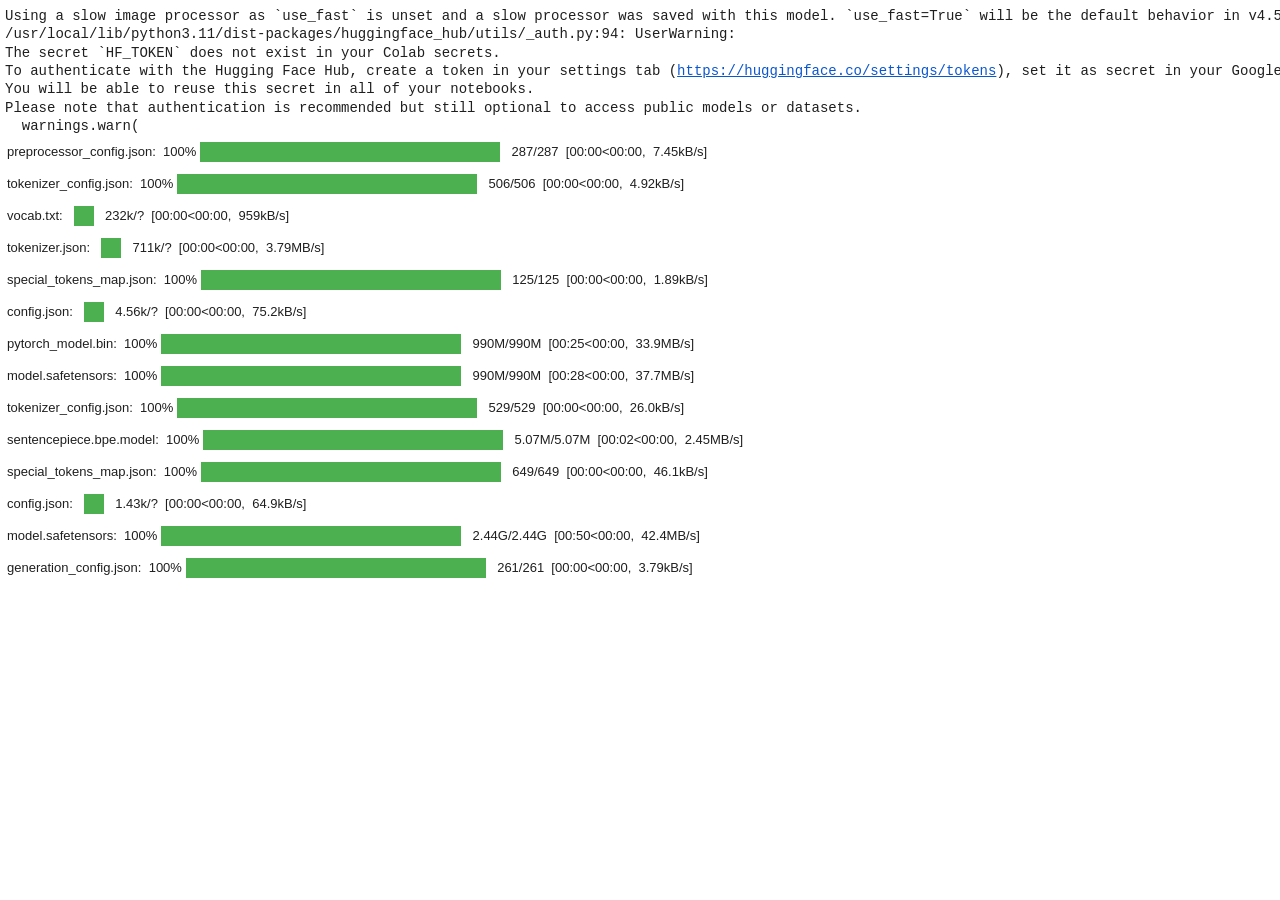
<file: Multimodel/image-text-translate_files/outputframe.html>
<!DOCTYPE html>
<!-- saved from url=(0124)https://cta5vjxa7o9-496ff2e9c6d22116-0-colab.googleusercontent.com/outputframe.html?vrz=colab_20250710-060046_RC00_781471888 -->
<html theme="light" editor="Default Light" style="overflow-y: hidden;"><head><meta http-equiv="Content-Type" content="text/html; charset=UTF-8">
<script>
  // Avoid arrow function syntax to stay ES5 compatible for the sake of googlebot.
  window.addEventListener("message", function (message) {
    if (message.source != window.parent) {
      return;
    }
    if (message.data.sandboxed_iframe_evaluation) {
      // Message is available in scope so evaluated script can get params from
      // it.
      window.currentMessage = message;
      eval.call(null, message.data.sandboxed_iframe_evaluation);
      delete window.currentMessage;
    }
  });
</script>
<style>html{--google-orange-600:#e8710a;--google-yellow-600:#f9ab00;--google-blue-600:#1a73e8;--google-blue-700:#1967d2;--paper-amber-50:#fff8e1;--paper-amber-400:#ffca28;--paper-blue-700:#1976d2;--paper-orange-300:#ffb74d;--paper-orange-400:#ffa726;--paper-orange-500:#ff9800;--paper-orange-700:#f57c00;--paper-grey-200:#eee;--paper-grey-300:#e0e0e0;--paper-grey-400:#bdbdbd;--paper-grey-600:#757575;--paper-grey-700:#616161;--paper-grey-800:#424242;--paper-red-100:#ffcdd2;--paper-red-900:#b71c1c;--paper-red-a700:#d50000;--md-icon-font:"Google Symbols";--mdc-icon-font:"Google Symbols"}html{--colab-primary-color:#0b57d0;--colab-primary-text-color:#1f1f1f;--colab-secondary-text-color:#444746;--colab-primary-surface-color:#fff;--colab-secondary-surface-color:#f7f7f7;--colab-highlighted-surface-color:var(--paper-grey-200);--colab-border-color:#dadada;--colab-bold-border-color:#747775;--ansi-black:#000;--ansi-red:#8b0000;--ansi-green:#006400;--ansi-yellow:#cdcd00;--ansi-blue:#00e;--ansi-magenta:#cd00cd;--ansi-cyan:#4682b4;--ansi-gray:#e5e5e5;--ansi-bright-black:#7f7f7f;--ansi-bright-red:red;--ansi-bright-green:#00d000;--ansi-bright-yellow:#ff0;--ansi-bright-blue:#5c5cff;--ansi-bright-magenta:#f0f;--ansi-bright-cyan:#0ff;--ansi-bright-gray:#fff;--colab-anchor-color:var(--colab-primary-color);--colab-icon-color:var(--colab-secondary-text-color);--colab-code-font-family:monospace;--colab-chrome-font-family:"Roboto","Noto",sans-serif;--colab-chrome-font-size:14px}html[theme=dark]{--colab-primary-color:#a8c7fa;--colab-primary-text-color:#e3e3e3;--colab-secondary-text-color:#c4c7c5;--colab-primary-surface-color:#383838;--colab-secondary-surface-color:#454545;--colab-highlighted-surface-color:#525252;--colab-border-color:var(--paper-grey-700);--colab-bold-border-color:#c4c7c5;--ansi-black:#3f3f3f;--ansi-red:#ff7a88;--ansi-green:#57bb8a;--ansi-yellow:#ff6;--ansi-blue:#82b1ff;--ansi-magenta:#cd00cd;--ansi-cyan:#99bbd7;--ansi-gray:#e5e5e5;--ansi-bright-green:#0f0}html[theme=dark] body.embedded{--colab-primary-surface-color:#131314;--colab-secondary-surface-color:#202124;--colab-highlighted-surface-color:#202124;--colab-border-color:#3c4043}html[editor=Synthwave84]{--colab-anchor-color:#f97e72;--colab-primary-surface-color:#241b2f;--colab-secondary-surface-color:#49549539;--colab-highlighted-surface-color:#372d4b;--colab-border-color:#34294fb3;--ansi-red:#fe4450;--ansi-green:#72f1b8;--ansi-yellow:#f97e72;--ansi-blue:#03edf9;--ansi-magenta:#ff7edb;--ansi-cyan:#03edf9;--ansi-bright-red:#fe4450;--ansi-bright-green:#72f1b8;--ansi-bright-yellow:#fede5d;--ansi-bright-blue:#03edf9;--ansi-bright-magenta:#ff7edb;--ansi-bright-cyan:#03edf9}html{overflow-y:hidden}body{background:var(--colab-primary-surface-color);color:var(--colab-primary-text-color);font-family:var(--colab-chrome-font-family);font-size:var(--colab-chrome-font-size);line-height:1.24;font-weight:400;padding:7px 0 10px 5px;margin:0}h1,h2,h3,h4,h5,h6{color:var(--colab-primary-text-color);font-family:var(--colab-chrome-font-family);font-weight:700;margin-bottom:4px}p,ul{margin-bottom:6px;margin-top:6px}pre{margin-bottom:0;margin-top:0}a{color:var(--colab-anchor-color)}div.output_text,div.output_text pre,div.stream{display:inline}.execute_result>pre{display:block}.output_latex,.output_markdown{max-width:1016px}.output_markdown table,table.dataframe{border-collapse:collapse;border-spacing:0;border:none;table-layout:fixed}.output_markdown table thead,table.dataframe thead{border-bottom:1px solid var(--colab-border-color);font-family:var(--colab-code-font-family);text-align:right}.output_markdown table td,.output_markdown table th,.output_markdown table tr,table.dataframe td,table.dataframe th,table.dataframe tr{border:none;padding:.5em;white-space:normal}.output_markdown table th,table.dataframe th{font-weight:700}.output_markdown table th.col_heading,table.dataframe th.col_heading{text-align:right}.output_markdown table tbody tr:nth-child(odd),table.dataframe tbody tr:nth-child(odd){background:var(--colab-secondary-surface-color)}.output_markdown table tbody tr:hover,.output_markdown table tbody tr:nth-child(odd):hover,table.dataframe tbody tr:hover,table.dataframe tbody tr:nth-child(odd):hover{background-color:var(--colab-highlighted-surface-color)}.output_markdown table td,table.dataframe td{text-align:right}table.dataTable input.text_filter{width:95%}.output_markdown table th,table.dataTable th{text-align:left}.output_image>img{background-color:#fff;max-width:100%;vertical-align:bottom}.output_image>img.unconstrained{max-width:unset}.ansibold{font-weight:700}.ansiblack{color:#000}.ansired{color:darkred}.ansigreen{color:#006400}.ansiyellow{color:brown}.ansiblue{color:#00008b}.ansipurple{color:#9400d3}.ansicyan{color:#4682b4}.ansigray{color:gray}.ansibgblack{background-color:#000}.ansibgred{background-color:red}.ansibggreen{background-color:green}.ansibgyellow{background-color:#ff0}.ansibgblue{background-color:blue}.ansibgpurple{background-color:#f0f}.ansibgcyan{background-color:cyan}.ansibggray{background-color:gray}.output-error span{font-weight:400!important}.output-error pre{white-space:pre-wrap}.display_data .output_text pre,.execute_result .output_text pre{white-space:pre-wrap}input.raw_input{font-family:var(--colab-code-font-family);width:90%}input{background:var(--colab-primary-surface-color);border:1px solid var(--colab-bold-border-color);color:var(--colab-primary-text-color)}#output-area{display:flow-root}#output-area button.colab{background-color:var(--colab-secondary-surface-color);border:0;box-shadow:0 3px 4px 0 rgba(0,0,0,.14),0 1px 8px 0 rgba(0,0,0,.12),0 3px 3px -2px rgba(0,0,0,.4);color:var(--colab-primary-text-color);font-family:var(--colab-chrome-font-family);font-size:11px;margin:0 4px 10px;padding:6px;text-transform:uppercase;-webkit-user-select:none;-moz-user-select:none;-ms-user-select:none;user-select:none}#output-area button.colab:hover{background-color:var(--colab-highlighted-surface-color);cursor:pointer}#output-area .output-error button.error-details{background-color:#42a5f5;color:#fff}#output-area .output-error button.error-details:hover{background-color:#2196f3}#output-area .stdin-widget{-webkit-box-align:center;-webkit-align-items:center;-moz-box-align:center;-ms-flex-align:center;align-items:center;display:inline;font-family:var(--colab-code-font-family);margin-right:10px;margin-top:10px;min-width:250px;padding:1px}#output-area .stdin-widget-hidden{visibility:hidden}.error .collapsed .extraneous{display:none}.error .error-expander{-webkit-box-align:center;-webkit-align-items:center;-moz-box-align:center;-ms-flex-align:center;align-items:center;cursor:pointer;display:-webkit-box;display:-webkit-flex;display:-moz-box;display:-ms-flexbox;display:flex}.error .error-expander hr{border:0;border-top:1px solid var(--colab-bold-border-color);-webkit-box-flex:1;-webkit-flex-grow:1;-moz-box-flex:1;-ms-flex-positive:1;flex-grow:1;height:1px;margin:0 10px;padding:0}.error .error-expander hr:first-child{max-width:240px}.error .error-expander svg{fill:var(--colab-icon-color);height:24px;stroke:var(--colab-icon-color);width:24px}.lm-Widget.lm-mod-hidden{display:none!important}audio:focus{outline:none}.string-repr{display:inline}.string-repr .quote{opacity:75%;-webkit-user-select:none;-moz-user-select:none;-ms-user-select:none;user-select:none}.string-repr pre{display:inline;white-space:pre-wrap;word-break:break-all}.string-repr button{color:var(--colab-primary-text-color);cursor:pointer;border:1px solid #767676;border-radius:2px;outline:none}.string-repr button.copy{background:transparent;border:none;margin-left:4px;opacity:0;padding:0;stroke:var(--colab-primary-text-color);-webkit-transition:opacity .2s;transition:opacity .2s}.string-repr button.copy svg{width:14px}.string-repr.hover button.copy,.string-repr:hover button.copy{opacity:1}.string-repr button.more{background-color:transparent;border-color:transparent;display:none;padding:0;-webkit-transition:background-color .2s,border-color .2s;transition:background-color .2s,border-color .2s}.string-repr.large button.more{display:inline}.string-repr.large.truncated button .collapse{display:none}.string-repr.large button .expand{display:none}.string-repr.large.truncated button .expand{display:inline}.string-repr.hover button.more,.string-repr:hover button.more{border-color:#767676}
/*# sourceMappingURL=outputframe.css.map */
//@ sourceURL=https://ssl.gstatic.com/colaboratory-static/common/4b1ac435b3b3d49cfb402216dd0367d3/outputframe.css</style><!--<base href="https://localhost:8080/">--><base href="."><link href="./controls.css" rel="stylesheet"><link href="./controls.css" rel="stylesheet"><link href="./controls.css" rel="stylesheet"><link href="./controls.css" rel="stylesheet"><link href="./controls.css" rel="stylesheet"><link href="./controls.css" rel="stylesheet"><link href="./controls.css" rel="stylesheet"><link href="./controls.css" rel="stylesheet"><link href="./controls.css" rel="stylesheet"><link href="./controls.css" rel="stylesheet"><link href="./controls.css" rel="stylesheet"><link href="./controls.css" rel="stylesheet"><link href="./controls.css" rel="stylesheet"><link href="./controls.css" rel="stylesheet"><link href="./controls.css" rel="stylesheet"><link href="./controls.css" rel="stylesheet"><link href="./controls.css" rel="stylesheet"><link href="./controls.css" rel="stylesheet"><link href="./controls.css" rel="stylesheet"><link href="./controls.css" rel="stylesheet"><link href="./controls.css" rel="stylesheet"><link href="./controls.css" rel="stylesheet"><link href="./controls.css" rel="stylesheet"><link href="./controls.css" rel="stylesheet"><link href="./controls.css" rel="stylesheet"><link href="./controls.css" rel="stylesheet"><link href="./controls.css" rel="stylesheet"><link href="./controls.css" rel="stylesheet"><link href="./controls.css" rel="stylesheet"><link href="./controls.css" rel="stylesheet"><link href="./controls.css" rel="stylesheet"><link href="./controls.css" rel="stylesheet"><link href="./controls.css" rel="stylesheet"><link href="./controls.css" rel="stylesheet"><link href="./controls.css" rel="stylesheet"><link href="./controls.css" rel="stylesheet"><link href="./controls.css" rel="stylesheet"><link href="./controls.css" rel="stylesheet"><link href="./controls.css" rel="stylesheet"><link href="./controls.css" rel="stylesheet"><link href="./controls.css" rel="stylesheet"><link href="./controls.css" rel="stylesheet"><link href="./controls.css" rel="stylesheet"><link href="./controls.css" rel="stylesheet"><link href="./controls.css" rel="stylesheet"><link href="./controls.css" rel="stylesheet"><link href="./controls.css" rel="stylesheet"><link href="./controls.css" rel="stylesheet"><link href="./controls.css" rel="stylesheet"><link href="./controls.css" rel="stylesheet"><link href="./controls.css" rel="stylesheet"><link href="./controls.css" rel="stylesheet"><link href="./controls.css" rel="stylesheet"><link href="./controls.css" rel="stylesheet"><link href="./controls.css" rel="stylesheet"><link href="./controls.css" rel="stylesheet"><link href="./controls.css" rel="stylesheet"><link href="./controls.css" rel="stylesheet"><link href="./controls.css" rel="stylesheet"><link href="./controls.css" rel="stylesheet"><link href="./controls.css" rel="stylesheet"><link href="./controls.css" rel="stylesheet"><link href="./controls.css" rel="stylesheet"><link href="./controls.css" rel="stylesheet"><link href="./controls.css" rel="stylesheet"><link href="./controls.css" rel="stylesheet"><link href="./controls.css" rel="stylesheet"><link href="./controls.css" rel="stylesheet"><link href="./controls.css" rel="stylesheet"><link href="./controls.css" rel="stylesheet"><link href="./controls.css" rel="stylesheet"><link href="./controls.css" rel="stylesheet"><link href="./controls.css" rel="stylesheet"><link href="./controls.css" rel="stylesheet"><link href="./controls.css" rel="stylesheet"><link href="./controls.css" rel="stylesheet"><link href="./controls.css" rel="stylesheet"><link href="./controls.css" rel="stylesheet"><link href="./controls.css" rel="stylesheet"><link href="./controls.css" rel="stylesheet"><link href="./controls.css" rel="stylesheet"><link href="./controls.css" rel="stylesheet"><link href="./controls.css" rel="stylesheet"><link href="./controls.css" rel="stylesheet"><link href="./controls.css" rel="stylesheet"><link href="./controls.css" rel="stylesheet"><link href="./controls.css" rel="stylesheet"><link href="./controls.css" rel="stylesheet"><link href="./controls.css" rel="stylesheet"><link href="./controls.css" rel="stylesheet"><link href="./controls.css" rel="stylesheet"><link href="./controls.css" rel="stylesheet"><link href="./controls.css" rel="stylesheet"><link href="./controls.css" rel="stylesheet"><link href="./controls.css" rel="stylesheet"><link href="./controls.css" rel="stylesheet"><link href="./controls.css" rel="stylesheet"><link href="./controls.css" rel="stylesheet"><link href="./controls.css" rel="stylesheet"><link href="./controls.css" rel="stylesheet"><link href="./controls.css" rel="stylesheet"><link href="./controls.css" rel="stylesheet"><link href="./controls.css" rel="stylesheet"><link href="./controls.css" rel="stylesheet"><link href="./controls.css" rel="stylesheet"><link href="./controls.css" rel="stylesheet"><link href="./controls.css" rel="stylesheet"><link href="./controls.css" rel="stylesheet"><link href="./controls.css" rel="stylesheet"><link href="./controls.css" rel="stylesheet"><link href="./controls.css" rel="stylesheet"><link href="./controls.css" rel="stylesheet"><link href="./controls.css" rel="stylesheet"><link href="./controls.css" rel="stylesheet"><link href="./controls.css" rel="stylesheet"><link href="./controls.css" rel="stylesheet"><link href="./controls.css" rel="stylesheet"><link href="./controls.css" rel="stylesheet"><link href="./controls.css" rel="stylesheet"><link href="./controls.css" rel="stylesheet"><link href="./controls.css" rel="stylesheet"><link href="./controls.css" rel="stylesheet"><link href="./controls.css" rel="stylesheet"><link href="./controls.css" rel="stylesheet"><link href="./controls.css" rel="stylesheet"><link href="./controls.css" rel="stylesheet"><link href="./controls.css" rel="stylesheet"><link href="./controls.css" rel="stylesheet"><link href="./controls.css" rel="stylesheet"><link href="./controls.css" rel="stylesheet"><link href="./controls.css" rel="stylesheet"><link href="./controls.css" rel="stylesheet"><link href="./controls.css" rel="stylesheet"><link href="./controls.css" rel="stylesheet"><link href="./controls.css" rel="stylesheet"><link href="./controls.css" rel="stylesheet"><link href="./controls.css" rel="stylesheet"><link href="./controls.css" rel="stylesheet"><link href="./controls.css" rel="stylesheet"><link href="./controls.css" rel="stylesheet"><link href="./controls.css" rel="stylesheet"><link href="./controls.css" rel="stylesheet"><link href="./controls.css" rel="stylesheet"><link href="./controls.css" rel="stylesheet"><link href="./controls.css" rel="stylesheet"><link href="./controls.css" rel="stylesheet"><link href="./controls.css" rel="stylesheet"><link href="./controls.css" rel="stylesheet"><link href="./controls.css" rel="stylesheet"><link href="./controls.css" rel="stylesheet"><link href="./controls.css" rel="stylesheet"><link href="./controls.css" rel="stylesheet"><link href="./controls.css" rel="stylesheet"><link href="./controls.css" rel="stylesheet"></head><body><div id="output-area"><span id="output-header"> </span><div id="output-body"><div class="stream output-id-2"><div class="output_subarea output_text"><pre>Using a slow image processor as `use_fast` is unset and a slow processor was saved with this model. `use_fast=True` will be the default behavior in v4.52, even if the model was saved with a slow processor. This will result in minor differences in outputs. You'll still be able to use a slow processor with `use_fast=False`.
/usr/local/lib/python3.11/dist-packages/huggingface_hub/utils/_auth.py:94: UserWarning: 
The secret `HF_TOKEN` does not exist in your Colab secrets.
To authenticate with the Hugging Face Hub, create a token in your settings tab (<a rel="nofollow" target="_blank" href="https://huggingface.co/settings/tokens">https://huggingface.co/settings/tokens</a>), set it as secret in your Google Colab and restart your session.
You will be able to reuse this secret in all of your notebooks.
Please note that authentication is recommended but still optional to access public models or datasets.
  warnings.warn(
</pre></div></div><div class="display_data output-id-3"><div class="lm-Widget p-Widget lm-Panel p-Panel jupyter-widgets widget-container widget-box widget-hbox"><div class="lm-Widget p-Widget jupyter-widgets widget-inline-hbox widget-html"><label class="widget-label" title="" style="display: none;"></label><div class="widget-html-content">preprocessor_config.json: 100%</div></div><div class="lm-Widget p-Widget jupyter-widgets widget-hprogress widget-inline-hbox"><label class="widget-label" title="" style="display: none;"></label><div class="progress" style="position: relative;"><div class="progress-bar progress-bar-success" style="position: absolute; bottom: 0px; left: 0px; width: 100%; height: 100%;"></div></div></div><div class="lm-Widget p-Widget jupyter-widgets widget-inline-hbox widget-html"><label class="widget-label" title="" style="display: none;"></label><div class="widget-html-content"> 287/287 [00:00&lt;00:00, 7.45kB/s]</div></div></div></div><div class="display_data output-id-4"><div class="lm-Widget p-Widget lm-Panel p-Panel jupyter-widgets widget-container widget-box widget-hbox"><div class="lm-Widget p-Widget jupyter-widgets widget-inline-hbox widget-html"><label class="widget-label" title="" style="display: none;"></label><div class="widget-html-content">tokenizer_config.json: 100%</div></div><div class="lm-Widget p-Widget jupyter-widgets widget-hprogress widget-inline-hbox"><label class="widget-label" title="" style="display: none;"></label><div class="progress" style="position: relative;"><div class="progress-bar progress-bar-success" style="position: absolute; bottom: 0px; left: 0px; width: 100%; height: 100%;"></div></div></div><div class="lm-Widget p-Widget jupyter-widgets widget-inline-hbox widget-html"><label class="widget-label" title="" style="display: none;"></label><div class="widget-html-content"> 506/506 [00:00&lt;00:00, 4.92kB/s]</div></div></div></div><div class="display_data output-id-5"><div class="lm-Widget p-Widget lm-Panel p-Panel jupyter-widgets widget-container widget-box widget-hbox"><div class="lm-Widget p-Widget jupyter-widgets widget-inline-hbox widget-html"><label class="widget-label" title="" style="display: none;"></label><div class="widget-html-content">vocab.txt: </div></div><div class="lm-Widget p-Widget jupyter-widgets widget-hprogress widget-inline-hbox" style="width: 20px;"><label class="widget-label" title="" style="display: none;"></label><div class="progress" style="position: relative;"><div class="progress-bar progress-bar-success" style="position: absolute; bottom: 0px; left: 0px; width: 100%; height: 100%;"></div></div></div><div class="lm-Widget p-Widget jupyter-widgets widget-inline-hbox widget-html"><label class="widget-label" title="" style="display: none;"></label><div class="widget-html-content"> 232k/? [00:00&lt;00:00, 959kB/s]</div></div></div></div><div class="display_data output-id-6"><div class="lm-Widget p-Widget lm-Panel p-Panel jupyter-widgets widget-container widget-box widget-hbox"><div class="lm-Widget p-Widget jupyter-widgets widget-inline-hbox widget-html"><label class="widget-label" title="" style="display: none;"></label><div class="widget-html-content">tokenizer.json: </div></div><div class="lm-Widget p-Widget jupyter-widgets widget-hprogress widget-inline-hbox" style="width: 20px;"><label class="widget-label" title="" style="display: none;"></label><div class="progress" style="position: relative;"><div class="progress-bar progress-bar-success" style="position: absolute; bottom: 0px; left: 0px; width: 100%; height: 100%;"></div></div></div><div class="lm-Widget p-Widget jupyter-widgets widget-inline-hbox widget-html"><label class="widget-label" title="" style="display: none;"></label><div class="widget-html-content"> 711k/? [00:00&lt;00:00, 3.79MB/s]</div></div></div></div><div class="display_data output-id-7"><div class="lm-Widget p-Widget lm-Panel p-Panel jupyter-widgets widget-container widget-box widget-hbox"><div class="lm-Widget p-Widget jupyter-widgets widget-inline-hbox widget-html"><label class="widget-label" title="" style="display: none;"></label><div class="widget-html-content">special_tokens_map.json: 100%</div></div><div class="lm-Widget p-Widget jupyter-widgets widget-hprogress widget-inline-hbox"><label class="widget-label" title="" style="display: none;"></label><div class="progress" style="position: relative;"><div class="progress-bar progress-bar-success" style="position: absolute; bottom: 0px; left: 0px; width: 100%; height: 100%;"></div></div></div><div class="lm-Widget p-Widget jupyter-widgets widget-inline-hbox widget-html"><label class="widget-label" title="" style="display: none;"></label><div class="widget-html-content"> 125/125 [00:00&lt;00:00, 1.89kB/s]</div></div></div></div><div class="display_data output-id-8"><div class="lm-Widget p-Widget lm-Panel p-Panel jupyter-widgets widget-container widget-box widget-hbox"><div class="lm-Widget p-Widget jupyter-widgets widget-inline-hbox widget-html"><label class="widget-label" title="" style="display: none;"></label><div class="widget-html-content">config.json: </div></div><div class="lm-Widget p-Widget jupyter-widgets widget-hprogress widget-inline-hbox" style="width: 20px;"><label class="widget-label" title="" style="display: none;"></label><div class="progress" style="position: relative;"><div class="progress-bar progress-bar-success" style="position: absolute; bottom: 0px; left: 0px; width: 100%; height: 100%;"></div></div></div><div class="lm-Widget p-Widget jupyter-widgets widget-inline-hbox widget-html"><label class="widget-label" title="" style="display: none;"></label><div class="widget-html-content"> 4.56k/? [00:00&lt;00:00, 75.2kB/s]</div></div></div></div><div class="display_data output-id-9"><div class="lm-Widget p-Widget lm-Panel p-Panel jupyter-widgets widget-container widget-box widget-hbox"><div class="lm-Widget p-Widget jupyter-widgets widget-inline-hbox widget-html"><label class="widget-label" title="" style="display: none;"></label><div class="widget-html-content">pytorch_model.bin: 100%</div></div><div class="lm-Widget p-Widget jupyter-widgets widget-hprogress widget-inline-hbox"><label class="widget-label" title="" style="display: none;"></label><div class="progress" style="position: relative;"><div class="progress-bar progress-bar-success" style="position: absolute; bottom: 0px; left: 0px; width: 100%; height: 100%;"></div></div></div><div class="lm-Widget p-Widget jupyter-widgets widget-inline-hbox widget-html"><label class="widget-label" title="" style="display: none;"></label><div class="widget-html-content"> 990M/990M [00:25&lt;00:00, 33.9MB/s]</div></div></div></div><div class="display_data output-id-10"><div class="lm-Widget p-Widget lm-Panel p-Panel jupyter-widgets widget-container widget-box widget-hbox"><div class="lm-Widget p-Widget jupyter-widgets widget-inline-hbox widget-html"><label class="widget-label" title="" style="display: none;"></label><div class="widget-html-content">model.safetensors: 100%</div></div><div class="lm-Widget p-Widget jupyter-widgets widget-hprogress widget-inline-hbox"><label class="widget-label" title="" style="display: none;"></label><div class="progress" style="position: relative;"><div class="progress-bar progress-bar-success" style="position: absolute; bottom: 0px; left: 0px; width: 100%; height: 100%;"></div></div></div><div class="lm-Widget p-Widget jupyter-widgets widget-inline-hbox widget-html"><label class="widget-label" title="" style="display: none;"></label><div class="widget-html-content"> 990M/990M [00:28&lt;00:00, 37.7MB/s]</div></div></div></div><div class="display_data output-id-11"><div class="lm-Widget p-Widget lm-Panel p-Panel jupyter-widgets widget-container widget-box widget-hbox"><div class="lm-Widget p-Widget jupyter-widgets widget-inline-hbox widget-html"><label class="widget-label" title="" style="display: none;"></label><div class="widget-html-content">tokenizer_config.json: 100%</div></div><div class="lm-Widget p-Widget jupyter-widgets widget-hprogress widget-inline-hbox"><label class="widget-label" title="" style="display: none;"></label><div class="progress" style="position: relative;"><div class="progress-bar progress-bar-success" style="position: absolute; bottom: 0px; left: 0px; width: 100%; height: 100%;"></div></div></div><div class="lm-Widget p-Widget jupyter-widgets widget-inline-hbox widget-html"><label class="widget-label" title="" style="display: none;"></label><div class="widget-html-content"> 529/529 [00:00&lt;00:00, 26.0kB/s]</div></div></div></div><div class="display_data output-id-12"><div class="lm-Widget p-Widget lm-Panel p-Panel jupyter-widgets widget-container widget-box widget-hbox"><div class="lm-Widget p-Widget jupyter-widgets widget-inline-hbox widget-html"><label class="widget-label" title="" style="display: none;"></label><div class="widget-html-content">sentencepiece.bpe.model: 100%</div></div><div class="lm-Widget p-Widget jupyter-widgets widget-hprogress widget-inline-hbox"><label class="widget-label" title="" style="display: none;"></label><div class="progress" style="position: relative;"><div class="progress-bar progress-bar-success" style="position: absolute; bottom: 0px; left: 0px; width: 100%; height: 100%;"></div></div></div><div class="lm-Widget p-Widget jupyter-widgets widget-inline-hbox widget-html"><label class="widget-label" title="" style="display: none;"></label><div class="widget-html-content"> 5.07M/5.07M [00:02&lt;00:00, 2.45MB/s]</div></div></div></div><div class="display_data output-id-13"><div class="lm-Widget p-Widget lm-Panel p-Panel jupyter-widgets widget-container widget-box widget-hbox"><div class="lm-Widget p-Widget jupyter-widgets widget-inline-hbox widget-html"><label class="widget-label" title="" style="display: none;"></label><div class="widget-html-content">special_tokens_map.json: 100%</div></div><div class="lm-Widget p-Widget jupyter-widgets widget-hprogress widget-inline-hbox"><label class="widget-label" title="" style="display: none;"></label><div class="progress" style="position: relative;"><div class="progress-bar progress-bar-success" style="position: absolute; bottom: 0px; left: 0px; width: 100%; height: 100%;"></div></div></div><div class="lm-Widget p-Widget jupyter-widgets widget-inline-hbox widget-html"><label class="widget-label" title="" style="display: none;"></label><div class="widget-html-content"> 649/649 [00:00&lt;00:00, 46.1kB/s]</div></div></div></div><div class="display_data output-id-14"><div class="lm-Widget p-Widget lm-Panel p-Panel jupyter-widgets widget-container widget-box widget-hbox"><div class="lm-Widget p-Widget jupyter-widgets widget-inline-hbox widget-html"><label class="widget-label" title="" style="display: none;"></label><div class="widget-html-content">config.json: </div></div><div class="lm-Widget p-Widget jupyter-widgets widget-hprogress widget-inline-hbox" style="width: 20px;"><label class="widget-label" title="" style="display: none;"></label><div class="progress" style="position: relative;"><div class="progress-bar progress-bar-success" style="position: absolute; bottom: 0px; left: 0px; width: 100%; height: 100%;"></div></div></div><div class="lm-Widget p-Widget jupyter-widgets widget-inline-hbox widget-html"><label class="widget-label" title="" style="display: none;"></label><div class="widget-html-content"> 1.43k/? [00:00&lt;00:00, 64.9kB/s]</div></div></div></div><div class="display_data output-id-15"><div class="lm-Widget p-Widget lm-Panel p-Panel jupyter-widgets widget-container widget-box widget-hbox"><div class="lm-Widget p-Widget jupyter-widgets widget-inline-hbox widget-html"><label class="widget-label" title="" style="display: none;"></label><div class="widget-html-content">model.safetensors: 100%</div></div><div class="lm-Widget p-Widget jupyter-widgets widget-hprogress widget-inline-hbox"><label class="widget-label" title="" style="display: none;"></label><div class="progress" style="position: relative;"><div class="progress-bar progress-bar-success" style="position: absolute; bottom: 0px; left: 0px; width: 100%; height: 100%;"></div></div></div><div class="lm-Widget p-Widget jupyter-widgets widget-inline-hbox widget-html"><label class="widget-label" title="" style="display: none;"></label><div class="widget-html-content"> 2.44G/2.44G [00:50&lt;00:00, 42.4MB/s]</div></div></div></div><div class="display_data output-id-16"><div class="lm-Widget p-Widget lm-Panel p-Panel jupyter-widgets widget-container widget-box widget-hbox"><div class="lm-Widget p-Widget jupyter-widgets widget-inline-hbox widget-html"><label class="widget-label" title="" style="display: none;"></label><div class="widget-html-content">generation_config.json: 100%</div></div><div class="lm-Widget p-Widget jupyter-widgets widget-hprogress widget-inline-hbox"><label class="widget-label" title="" style="display: none;"></label><div class="progress" style="position: relative;"><div class="progress-bar progress-bar-success" style="position: absolute; bottom: 0px; left: 0px; width: 100%; height: 100%;"></div></div></div><div class="lm-Widget p-Widget jupyter-widgets widget-inline-hbox widget-html"><label class="widget-label" title="" style="display: none;"></label><div class="widget-html-content"> 261/261 [00:00&lt;00:00, 3.79kB/s]</div></div></div></div></div><span id="output-footer"></span></div></body></html>
</file>
<file: Multimodel/image-text-translate_files/controls.css>
/* Copyright (c) Jupyter Development Team.
 * Distributed under the terms of the Modified BSD License.
 */

/*-----------------------------------------------------------------------------
| Copyright (c) Jupyter Development Team.
| Distributed under the terms of the Modified BSD License.
|----------------------------------------------------------------------------*/

/*
This file is copied from the JupyterLab project to define default styling for
when the widget styling is compiled down to eliminate CSS variables. We make one
change - we comment out the font import below.
*/

/**
 * The material design colors are adapted from google-material-color v1.2.6
 * https://github.com/danlevan/google-material-color
 * https://github.com/danlevan/google-material-color/blob/f67ca5f4028b2f1b34862f64b0ca67323f91b088/dist/palette.var.css
 *
 * The license for the material design color CSS variables is as follows (see
 * https://github.com/danlevan/google-material-color/blob/f67ca5f4028b2f1b34862f64b0ca67323f91b088/LICENSE)
 *
 * The MIT License (MIT)
 *
 * Copyright (c) 2014 Dan Le Van
 *
 * Permission is hereby granted, free of charge, to any person obtaining a copy
 * of this software and associated documentation files (the "Software"), to deal
 * in the Software without restriction, including without limitation the rights
 * to use, copy, modify, merge, publish, distribute, sublicense, and/or sell
 * copies of the Software, and to permit persons to whom the Software is
 * furnished to do so, subject to the following conditions:
 *
 * The above copyright notice and this permission notice shall be included in
 * all copies or substantial portions of the Software.
 *
 * THE SOFTWARE IS PROVIDED "AS IS", WITHOUT WARRANTY OF ANY KIND, EXPRESS OR
 * IMPLIED, INCLUDING BUT NOT LIMITED TO THE WARRANTIES OF MERCHANTABILITY,
 * FITNESS FOR A PARTICULAR PURPOSE AND NONINFRINGEMENT. IN NO EVENT SHALL THE
 * AUTHORS OR COPYRIGHT HOLDERS BE LIABLE FOR ANY CLAIM, DAMAGES OR OTHER
 * LIABILITY, WHETHER IN AN ACTION OF CONTRACT, TORT OR OTHERWISE, ARISING FROM,
 * OUT OF OR IN CONNECTION WITH THE SOFTWARE OR THE USE OR OTHER DEALINGS IN THE
 * SOFTWARE.
 */

:root {
  --md-red-50: #FFEBEE;
  --md-red-100: #FFCDD2;
  --md-red-200: #EF9A9A;
  --md-red-300: #E57373;
  --md-red-400: #EF5350;
  --md-red-500: #F44336;
  --md-red-600: #E53935;
  --md-red-700: #D32F2F;
  --md-red-800: #C62828;
  --md-red-900: #B71C1C;
  --md-red-A100: #FF8A80;
  --md-red-A200: #FF5252;
  --md-red-A400: #FF1744;
  --md-red-A700: #D50000;

  --md-pink-50: #FCE4EC;
  --md-pink-100: #F8BBD0;
  --md-pink-200: #F48FB1;
  --md-pink-300: #F06292;
  --md-pink-400: #EC407A;
  --md-pink-500: #E91E63;
  --md-pink-600: #D81B60;
  --md-pink-700: #C2185B;
  --md-pink-800: #AD1457;
  --md-pink-900: #880E4F;
  --md-pink-A100: #FF80AB;
  --md-pink-A200: #FF4081;
  --md-pink-A400: #F50057;
  --md-pink-A700: #C51162;

  --md-purple-50: #F3E5F5;
  --md-purple-100: #E1BEE7;
  --md-purple-200: #CE93D8;
  --md-purple-300: #BA68C8;
  --md-purple-400: #AB47BC;
  --md-purple-500: #9C27B0;
  --md-purple-600: #8E24AA;
  --md-purple-700: #7B1FA2;
  --md-purple-800: #6A1B9A;
  --md-purple-900: #4A148C;
  --md-purple-A100: #EA80FC;
  --md-purple-A200: #E040FB;
  --md-purple-A400: #D500F9;
  --md-purple-A700: #AA00FF;

  --md-deep-purple-50: #EDE7F6;
  --md-deep-purple-100: #D1C4E9;
  --md-deep-purple-200: #B39DDB;
  --md-deep-purple-300: #9575CD;
  --md-deep-purple-400: #7E57C2;
  --md-deep-purple-500: #673AB7;
  --md-deep-purple-600: #5E35B1;
  --md-deep-purple-700: #512DA8;
  --md-deep-purple-800: #4527A0;
  --md-deep-purple-900: #311B92;
  --md-deep-purple-A100: #B388FF;
  --md-deep-purple-A200: #7C4DFF;
  --md-deep-purple-A400: #651FFF;
  --md-deep-purple-A700: #6200EA;

  --md-indigo-50: #E8EAF6;
  --md-indigo-100: #C5CAE9;
  --md-indigo-200: #9FA8DA;
  --md-indigo-300: #7986CB;
  --md-indigo-400: #5C6BC0;
  --md-indigo-500: #3F51B5;
  --md-indigo-600: #3949AB;
  --md-indigo-700: #303F9F;
  --md-indigo-800: #283593;
  --md-indigo-900: #1A237E;
  --md-indigo-A100: #8C9EFF;
  --md-indigo-A200: #536DFE;
  --md-indigo-A400: #3D5AFE;
  --md-indigo-A700: #304FFE;

  --md-blue-50: #E3F2FD;
  --md-blue-100: #BBDEFB;
  --md-blue-200: #90CAF9;
  --md-blue-300: #64B5F6;
  --md-blue-400: #42A5F5;
  --md-blue-500: #2196F3;
  --md-blue-600: #1E88E5;
  --md-blue-700: #1976D2;
  --md-blue-800: #1565C0;
  --md-blue-900: #0D47A1;
  --md-blue-A100: #82B1FF;
  --md-blue-A200: #448AFF;
  --md-blue-A400: #2979FF;
  --md-blue-A700: #2962FF;

  --md-light-blue-50: #E1F5FE;
  --md-light-blue-100: #B3E5FC;
  --md-light-blue-200: #81D4FA;
  --md-light-blue-300: #4FC3F7;
  --md-light-blue-400: #29B6F6;
  --md-light-blue-500: #03A9F4;
  --md-light-blue-600: #039BE5;
  --md-light-blue-700: #0288D1;
  --md-light-blue-800: #0277BD;
  --md-light-blue-900: #01579B;
  --md-light-blue-A100: #80D8FF;
  --md-light-blue-A200: #40C4FF;
  --md-light-blue-A400: #00B0FF;
  --md-light-blue-A700: #0091EA;

  --md-cyan-50: #E0F7FA;
  --md-cyan-100: #B2EBF2;
  --md-cyan-200: #80DEEA;
  --md-cyan-300: #4DD0E1;
  --md-cyan-400: #26C6DA;
  --md-cyan-500: #00BCD4;
  --md-cyan-600: #00ACC1;
  --md-cyan-700: #0097A7;
  --md-cyan-800: #00838F;
  --md-cyan-900: #006064;
  --md-cyan-A100: #84FFFF;
  --md-cyan-A200: #18FFFF;
  --md-cyan-A400: #00E5FF;
  --md-cyan-A700: #00B8D4;

  --md-teal-50: #E0F2F1;
  --md-teal-100: #B2DFDB;
  --md-teal-200: #80CBC4;
  --md-teal-300: #4DB6AC;
  --md-teal-400: #26A69A;
  --md-teal-500: #009688;
  --md-teal-600: #00897B;
  --md-teal-700: #00796B;
  --md-teal-800: #00695C;
  --md-teal-900: #004D40;
  --md-teal-A100: #A7FFEB;
  --md-teal-A200: #64FFDA;
  --md-teal-A400: #1DE9B6;
  --md-teal-A700: #00BFA5;

  --md-green-50: #E8F5E9;
  --md-green-100: #C8E6C9;
  --md-green-200: #A5D6A7;
  --md-green-300: #81C784;
  --md-green-400: #66BB6A;
  --md-green-500: #4CAF50;
  --md-green-600: #43A047;
  --md-green-700: #388E3C;
  --md-green-800: #2E7D32;
  --md-green-900: #1B5E20;
  --md-green-A100: #B9F6CA;
  --md-green-A200: #69F0AE;
  --md-green-A400: #00E676;
  --md-green-A700: #00C853;

  --md-light-green-50: #F1F8E9;
  --md-light-green-100: #DCEDC8;
  --md-light-green-200: #C5E1A5;
  --md-light-green-300: #AED581;
  --md-light-green-400: #9CCC65;
  --md-light-green-500: #8BC34A;
  --md-light-green-600: #7CB342;
  --md-light-green-700: #689F38;
  --md-light-green-800: #558B2F;
  --md-light-green-900: #33691E;
  --md-light-green-A100: #CCFF90;
  --md-light-green-A200: #B2FF59;
  --md-light-green-A400: #76FF03;
  --md-light-green-A700: #64DD17;

  --md-lime-50: #F9FBE7;
  --md-lime-100: #F0F4C3;
  --md-lime-200: #E6EE9C;
  --md-lime-300: #DCE775;
  --md-lime-400: #D4E157;
  --md-lime-500: #CDDC39;
  --md-lime-600: #C0CA33;
  --md-lime-700: #AFB42B;
  --md-lime-800: #9E9D24;
  --md-lime-900: #827717;
  --md-lime-A100: #F4FF81;
  --md-lime-A200: #EEFF41;
  --md-lime-A400: #C6FF00;
  --md-lime-A700: #AEEA00;

  --md-yellow-50: #FFFDE7;
  --md-yellow-100: #FFF9C4;
  --md-yellow-200: #FFF59D;
  --md-yellow-300: #FFF176;
  --md-yellow-400: #FFEE58;
  --md-yellow-500: #FFEB3B;
  --md-yellow-600: #FDD835;
  --md-yellow-700: #FBC02D;
  --md-yellow-800: #F9A825;
  --md-yellow-900: #F57F17;
  --md-yellow-A100: #FFFF8D;
  --md-yellow-A200: #FFFF00;
  --md-yellow-A400: #FFEA00;
  --md-yellow-A700: #FFD600;

  --md-amber-50: #FFF8E1;
  --md-amber-100: #FFECB3;
  --md-amber-200: #FFE082;
  --md-amber-300: #FFD54F;
  --md-amber-400: #FFCA28;
  --md-amber-500: #FFC107;
  --md-amber-600: #FFB300;
  --md-amber-700: #FFA000;
  --md-amber-800: #FF8F00;
  --md-amber-900: #FF6F00;
  --md-amber-A100: #FFE57F;
  --md-amber-A200: #FFD740;
  --md-amber-A400: #FFC400;
  --md-amber-A700: #FFAB00;

  --md-orange-50: #FFF3E0;
  --md-orange-100: #FFE0B2;
  --md-orange-200: #FFCC80;
  --md-orange-300: #FFB74D;
  --md-orange-400: #FFA726;
  --md-orange-500: #FF9800;
  --md-orange-600: #FB8C00;
  --md-orange-700: #F57C00;
  --md-orange-800: #EF6C00;
  --md-orange-900: #E65100;
  --md-orange-A100: #FFD180;
  --md-orange-A200: #FFAB40;
  --md-orange-A400: #FF9100;
  --md-orange-A700: #FF6D00;

  --md-deep-orange-50: #FBE9E7;
  --md-deep-orange-100: #FFCCBC;
  --md-deep-orange-200: #FFAB91;
  --md-deep-orange-300: #FF8A65;
  --md-deep-orange-400: #FF7043;
  --md-deep-orange-500: #FF5722;
  --md-deep-orange-600: #F4511E;
  --md-deep-orange-700: #E64A19;
  --md-deep-orange-800: #D84315;
  --md-deep-orange-900: #BF360C;
  --md-deep-orange-A100: #FF9E80;
  --md-deep-orange-A200: #FF6E40;
  --md-deep-orange-A400: #FF3D00;
  --md-deep-orange-A700: #DD2C00;

  --md-brown-50: #EFEBE9;
  --md-brown-100: #D7CCC8;
  --md-brown-200: #BCAAA4;
  --md-brown-300: #A1887F;
  --md-brown-400: #8D6E63;
  --md-brown-500: #795548;
  --md-brown-600: #6D4C41;
  --md-brown-700: #5D4037;
  --md-brown-800: #4E342E;
  --md-brown-900: #3E2723;

  --md-grey-50: #FAFAFA;
  --md-grey-100: #F5F5F5;
  --md-grey-200: #EEEEEE;
  --md-grey-300: #E0E0E0;
  --md-grey-400: #BDBDBD;
  --md-grey-500: #9E9E9E;
  --md-grey-600: #757575;
  --md-grey-700: #616161;
  --md-grey-800: #424242;
  --md-grey-900: #212121;

  --md-blue-grey-50: #ECEFF1;
  --md-blue-grey-100: #CFD8DC;
  --md-blue-grey-200: #B0BEC5;
  --md-blue-grey-300: #90A4AE;
  --md-blue-grey-400: #78909C;
  --md-blue-grey-500: #607D8B;
  --md-blue-grey-600: #546E7A;
  --md-blue-grey-700: #455A64;
  --md-blue-grey-800: #37474F;
  --md-blue-grey-900: #263238;
}

/*
The following CSS variables define the main, public API for styling JupyterLab.
These variables should be used by all plugins wherever possible. In other
words, plugins should not define custom colors, sizes, etc unless absolutely
necessary. This enables users to change the visual theme of JupyterLab
by changing these variables.

Many variables appear in an ordered sequence (0,1,2,3). These sequences
are designed to work well together, so for example, `--jp-border-color1` should
be used with `--jp-layout-color1`. The numbers have the following meanings:

* 0: super-primary, reserved for special emphasis
* 1: primary, most important under normal situations
* 2: secondary, next most important under normal situations
* 3: tertiary, next most important under normal situations

Throughout JupyterLab, we are mostly following principles from Google's
Material Design when selecting colors. We are not, however, following
all of MD as it is not optimized for dense, information rich UIs.
*/

/*
 * Optional monospace font for input/output prompt.
 */

/* Commented out in ipywidgets since we don't need it. */

/* @import url('https://fonts.googleapis.com/css?family=Roboto+Mono'); */

/*
 * Added for compabitility with output area
 */

:root {
  --jp-icon-search: none;
  --jp-ui-select-caret: none;
}

:root {

  /* Borders

  The following variables, specify the visual styling of borders in JupyterLab.
   */

  --jp-border-width: 1px;
  --jp-border-color0: var(--md-grey-700);
  --jp-border-color1: var(--md-grey-500);
  --jp-border-color2: var(--md-grey-300);
  --jp-border-color3: var(--md-grey-100);

  /* UI Fonts

  The UI font CSS variables are used for the typography all of the JupyterLab
  user interface elements that are not directly user generated content.
  */

  --jp-ui-font-scale-factor: 1.2;
  --jp-ui-font-size0: calc(var(--jp-ui-font-size1)/var(--jp-ui-font-scale-factor));
  --jp-ui-font-size1: 13px; /* Base font size */
  --jp-ui-font-size2: calc(var(--jp-ui-font-size1)*var(--jp-ui-font-scale-factor));
  --jp-ui-font-size3: calc(var(--jp-ui-font-size2)*var(--jp-ui-font-scale-factor));
  --jp-ui-icon-font-size: 14px; /* Ensures px perfect FontAwesome icons */
  --jp-ui-font-family: "Helvetica Neue", Helvetica, Arial, sans-serif;

  /* Use these font colors against the corresponding main layout colors.
     In a light theme, these go from dark to light.
  */

  --jp-ui-font-color0: rgba(0,0,0,1.0);
  --jp-ui-font-color1: rgba(0,0,0,0.8);
  --jp-ui-font-color2: rgba(0,0,0,0.5);
  --jp-ui-font-color3: rgba(0,0,0,0.3);

  /* Use these against the brand/accent/warn/error colors.
     These will typically go from light to darker, in both a dark and light theme
   */

  --jp-ui-inverse-font-color0: rgba(255, 255, 255, 1);
  --jp-ui-inverse-font-color1: rgba(255, 255, 255, 1);
  --jp-ui-inverse-font-color2: rgba(255, 255, 255, 0.7);
  --jp-ui-inverse-font-color3: rgba(255, 255, 255, 0.5);

  /* For backwards compatibility, we still define these below until ipywidgets 8.0.
  See https://github.com/jupyter-widgets/ipywidgets/pull/2801 */
  --jp-inverse-ui-font-color0: rgba(255,255,255,1);
  --jp-inverse-ui-font-color1: rgba(255,255,255,1.0);
  --jp-inverse-ui-font-color2: rgba(255,255,255,0.7);
  --jp-inverse-ui-font-color3: rgba(255,255,255,0.5);

  /* Content Fonts

  Content font variables are used for typography of user generated content.
  */

  --jp-content-font-size: 13px;
  --jp-content-line-height: 1.5;
  --jp-content-font-color0: black;
  --jp-content-font-color1: black;
  --jp-content-font-color2: var(--md-grey-700);
  --jp-content-font-color3: var(--md-grey-500);

  --jp-ui-font-scale-factor: 1.2;
  --jp-ui-font-size0: calc(var(--jp-ui-font-size1)/var(--jp-ui-font-scale-factor));
  --jp-ui-font-size1: 13px; /* Base font size */
  --jp-ui-font-size2: calc(var(--jp-ui-font-size1)*var(--jp-ui-font-scale-factor));
  --jp-ui-font-size3: calc(var(--jp-ui-font-size2)*var(--jp-ui-font-scale-factor));

  --jp-code-font-size: 13px;
  --jp-code-line-height: 1.307;
  --jp-code-padding: 5px;
  --jp-code-font-family: monospace;


  /* Layout

  The following are the main layout colors use in JupyterLab. In a light
  theme these would go from light to dark.
  */

  --jp-layout-color0: white;
  --jp-layout-color1: white;
  --jp-layout-color2: var(--md-grey-200);
  --jp-layout-color3: var(--md-grey-400);

  /* Brand/accent */

  --jp-brand-color0: var(--md-blue-700);
  --jp-brand-color1: var(--md-blue-500);
  --jp-brand-color2: var(--md-blue-300);
  --jp-brand-color3: var(--md-blue-100);

  --jp-accent-color0: var(--md-green-700);
  --jp-accent-color1: var(--md-green-500);
  --jp-accent-color2: var(--md-green-300);
  --jp-accent-color3: var(--md-green-100);

  /* State colors (warn, error, success, info) */

  --jp-warn-color0: var(--md-orange-700);
  --jp-warn-color1: var(--md-orange-500);
  --jp-warn-color2: var(--md-orange-300);
  --jp-warn-color3: var(--md-orange-100);

  --jp-error-color0: var(--md-red-700);
  --jp-error-color1: var(--md-red-500);
  --jp-error-color2: var(--md-red-300);
  --jp-error-color3: var(--md-red-100);

  --jp-success-color0: var(--md-green-700);
  --jp-success-color1: var(--md-green-500);
  --jp-success-color2: var(--md-green-300);
  --jp-success-color3: var(--md-green-100);

  --jp-info-color0: var(--md-cyan-700);
  --jp-info-color1: var(--md-cyan-500);
  --jp-info-color2: var(--md-cyan-300);
  --jp-info-color3: var(--md-cyan-100);

  /* Cell specific styles */

  --jp-cell-padding: 5px;
  --jp-cell-editor-background: #f7f7f7;
  --jp-cell-editor-border-color: #cfcfcf;
  --jp-cell-editor-background-edit: var(--jp-ui-layout-color1);
  --jp-cell-editor-border-color-edit: var(--jp-brand-color1);
  --jp-cell-prompt-width: 100px;
  --jp-cell-prompt-font-family: 'Roboto Mono', monospace;
  --jp-cell-prompt-letter-spacing: 0px;
  --jp-cell-prompt-opacity: 1.0;
  --jp-cell-prompt-opacity-not-active: 0.4;
  --jp-cell-prompt-font-color-not-active: var(--md-grey-700);
  /* A custom blend of MD grey and blue 600
   * See https://meyerweb.com/eric/tools/color-blend/#546E7A:1E88E5:5:hex */
  --jp-cell-inprompt-font-color: #307FC1;
  /* A custom blend of MD grey and orange 600
   * https://meyerweb.com/eric/tools/color-blend/#546E7A:F4511E:5:hex */
  --jp-cell-outprompt-font-color: #BF5B3D;

  /* Notebook specific styles */

  --jp-notebook-padding: 10px;
  --jp-notebook-scroll-padding: 100px;

  /* Console specific styles */

  --jp-console-background: var(--md-grey-100);

  /* Toolbar specific styles */

  --jp-toolbar-border-color: var(--md-grey-400);
  --jp-toolbar-micro-height: 8px;
  --jp-toolbar-background: var(--jp-layout-color0);
  --jp-toolbar-box-shadow: 0px 0px 2px 0px rgba(0,0,0,0.24);
  --jp-toolbar-header-margin: 4px 4px 0px 4px;
  --jp-toolbar-active-background: var(--md-grey-300);
}

/* Copyright (c) Jupyter Development Team.
 * Distributed under the terms of the Modified BSD License.
 */

/*
 * We assume that the CSS variables in
 * https://github.com/jupyterlab/jupyterlab/blob/master/src/default-theme/variables.css
 * have been defined.
 */

/* This file has code derived from PhosphorJS CSS files, as noted below. The license for this PhosphorJS code is:

Copyright (c) 2014-2017, PhosphorJS Contributors
All rights reserved.

Redistribution and use in source and binary forms, with or without
modification, are permitted provided that the following conditions are met:

* Redistributions of source code must retain the above copyright notice, this
  list of conditions and the following disclaimer.

* Redistributions in binary form must reproduce the above copyright notice,
  this list of conditions and the following disclaimer in the documentation
  and/or other materials provided with the distribution.

* Neither the name of the copyright holder nor the names of its
  contributors may be used to endorse or promote products derived from
  this software without specific prior written permission.

THIS SOFTWARE IS PROVIDED BY THE COPYRIGHT HOLDERS AND CONTRIBUTORS "AS IS"
AND ANY EXPRESS OR IMPLIED WARRANTIES, INCLUDING, BUT NOT LIMITED TO, THE
IMPLIED WARRANTIES OF MERCHANTABILITY AND FITNESS FOR A PARTICULAR PURPOSE ARE
DISCLAIMED. IN NO EVENT SHALL THE COPYRIGHT HOLDER OR CONTRIBUTORS BE LIABLE
FOR ANY DIRECT, INDIRECT, INCIDENTAL, SPECIAL, EXEMPLARY, OR CONSEQUENTIAL
DAMAGES (INCLUDING, BUT NOT LIMITED TO, PROCUREMENT OF SUBSTITUTE GOODS OR
SERVICES; LOSS OF USE, DATA, OR PROFITS; OR BUSINESS INTERRUPTION) HOWEVER
CAUSED AND ON ANY THEORY OF LIABILITY, WHETHER IN CONTRACT, STRICT LIABILITY,
OR TORT (INCLUDING NEGLIGENCE OR OTHERWISE) ARISING IN ANY WAY OUT OF THE USE
OF THIS SOFTWARE, EVEN IF ADVISED OF THE POSSIBILITY OF SUCH DAMAGE.

*/

/*
 * The following section is derived from https://github.com/phosphorjs/phosphor/blob/23b9d075ebc5b73ab148b6ebfc20af97f85714c4/packages/widgets/style/tabbar.css 
 * We've scoped the rules so that they are consistent with exactly our code.
 */

.jupyter-widgets.widget-tab > .p-TabBar {
  display: flex;
  -webkit-user-select: none;
  -moz-user-select: none;
  -ms-user-select: none;
  user-select: none;
}

.jupyter-widgets.widget-tab > .p-TabBar[data-orientation='horizontal'] {
  flex-direction: row;
}

.jupyter-widgets.widget-tab > .p-TabBar[data-orientation='vertical'] {
  flex-direction: column;
}

.jupyter-widgets.widget-tab > .p-TabBar > .p-TabBar-content {
  margin: 0;
  padding: 0;
  display: flex;
  flex: 1 1 auto;
  list-style-type: none;
}

.jupyter-widgets.widget-tab > .p-TabBar[data-orientation='horizontal'] > .p-TabBar-content {
  flex-direction: row;
}

.jupyter-widgets.widget-tab > .p-TabBar[data-orientation='vertical'] > .p-TabBar-content {
  flex-direction: column;
}

.jupyter-widgets.widget-tab > .p-TabBar .p-TabBar-tab {
  display: flex;
  flex-direction: row;
  box-sizing: border-box;
  overflow: hidden;
}

.jupyter-widgets.widget-tab > .p-TabBar .p-TabBar-tabIcon,
.jupyter-widgets.widget-tab > .p-TabBar .p-TabBar-tabCloseIcon {
  flex: 0 0 auto;
}

.jupyter-widgets.widget-tab > .p-TabBar .p-TabBar-tabLabel {
  flex: 1 1 auto;
  overflow: hidden;
  white-space: nowrap;
}

.jupyter-widgets.widget-tab > .p-TabBar .p-TabBar-tab.p-mod-hidden {
  display: none !important;
}

.jupyter-widgets.widget-tab > .p-TabBar.p-mod-dragging .p-TabBar-tab {
  position: relative;
}

.jupyter-widgets.widget-tab > .p-TabBar.p-mod-dragging[data-orientation='horizontal'] .p-TabBar-tab {
  left: 0;
  transition: left 150ms ease;
}

.jupyter-widgets.widget-tab > .p-TabBar.p-mod-dragging[data-orientation='vertical'] .p-TabBar-tab {
  top: 0;
  transition: top 150ms ease;
}

.jupyter-widgets.widget-tab > .p-TabBar.p-mod-dragging .p-TabBar-tab.p-mod-dragging {
  transition: none;
}

/* End tabbar.css */

:root {
    --jp-widgets-color: var(--jp-content-font-color1);
    --jp-widgets-label-color: var(--jp-widgets-color);
    --jp-widgets-readout-color: var(--jp-widgets-color);
    --jp-widgets-font-size: var(--jp-ui-font-size1);
    --jp-widgets-margin: 2px;
    --jp-widgets-inline-height: 28px;
    --jp-widgets-inline-width: 300px;
    --jp-widgets-inline-width-short: calc(var(--jp-widgets-inline-width) / 2 - var(--jp-widgets-margin));
    --jp-widgets-inline-width-tiny: calc(var(--jp-widgets-inline-width-short) / 2 - var(--jp-widgets-margin));
    --jp-widgets-inline-margin: 4px; /* margin between inline elements */
    --jp-widgets-inline-label-width: 80px;
    --jp-widgets-border-width: var(--jp-border-width);
    --jp-widgets-vertical-height: 200px;
    --jp-widgets-horizontal-tab-height: 24px;
    --jp-widgets-horizontal-tab-width: 144px;
    --jp-widgets-horizontal-tab-top-border: 2px;
    --jp-widgets-progress-thickness: 20px;
    --jp-widgets-container-padding: 15px;
    --jp-widgets-input-padding: 4px;
    --jp-widgets-radio-item-height-adjustment: 8px;
    --jp-widgets-radio-item-height: calc(var(--jp-widgets-inline-height) - var(--jp-widgets-radio-item-height-adjustment));
    --jp-widgets-slider-track-thickness: 4px;
    --jp-widgets-slider-border-width: var(--jp-widgets-border-width);
    --jp-widgets-slider-handle-size: 16px;
    --jp-widgets-slider-handle-border-color: var(--jp-border-color1);
    --jp-widgets-slider-handle-background-color: var(--jp-layout-color1);
    --jp-widgets-slider-active-handle-color: var(--jp-brand-color1);
    --jp-widgets-menu-item-height: 24px;
    --jp-widgets-dropdown-arrow: url("[data-uri]");
    --jp-widgets-input-color: var(--jp-ui-font-color1);
    --jp-widgets-input-background-color: var(--jp-layout-color1);
    --jp-widgets-input-border-color: var(--jp-border-color1);
    --jp-widgets-input-focus-border-color: var(--jp-brand-color2);
    --jp-widgets-input-border-width: var(--jp-widgets-border-width);
    --jp-widgets-disabled-opacity: 0.6;

    /* From Material Design Lite */
    --md-shadow-key-umbra-opacity: 0.2;
    --md-shadow-key-penumbra-opacity: 0.14;
    --md-shadow-ambient-shadow-opacity: 0.12;
}

.jupyter-widgets {
    margin: var(--jp-widgets-margin);
    box-sizing: border-box;
    color: var(--jp-widgets-color);
    overflow: visible;
}

.jupyter-widgets.jupyter-widgets-disconnected::before {
    line-height: var(--jp-widgets-inline-height);
    height: var(--jp-widgets-inline-height);
}

.jp-Output-result > .jupyter-widgets {
    margin-left: 0;
    margin-right: 0;
}

/* vbox and hbox */

.widget-inline-hbox {
    /* Horizontal widgets */
    box-sizing: border-box;
    display: flex;
    flex-direction: row;
    align-items: baseline;
}

.widget-inline-vbox {
    /* Vertical Widgets */
    box-sizing: border-box;
    display: flex;
    flex-direction: column;
    align-items: center;
}

.widget-box {
    box-sizing: border-box;
    display: flex;
    margin: 0;
    overflow: auto;
}

.widget-gridbox {
    box-sizing: border-box;
    display: grid;
    margin: 0;
    overflow: auto;
}

.widget-hbox {
    flex-direction: row;
}

.widget-vbox {
    flex-direction: column;
}

/* General Button Styling */

.jupyter-button {
    padding-left: 10px;
    padding-right: 10px;
    padding-top: 0px;
    padding-bottom: 0px;
    display: inline-block;
    white-space: nowrap;
    overflow: hidden;
    text-overflow: ellipsis;
    text-align: center;
    font-size: var(--jp-widgets-font-size);
    cursor: pointer;

    height: var(--jp-widgets-inline-height);
    border: 0px solid;
    line-height: var(--jp-widgets-inline-height);
    box-shadow: none;

    color: var(--jp-ui-font-color1);
    background-color: var(--jp-layout-color2);
    border-color: var(--jp-border-color2);
    border: none;
    user-select: none;
}

.jupyter-button i.fa {
    margin-right: var(--jp-widgets-inline-margin);
    pointer-events: none;
}

.jupyter-button:empty:before {
    content: "\200b"; /* zero-width space */
}

.jupyter-widgets.jupyter-button:disabled {
    opacity: var(--jp-widgets-disabled-opacity);
}

.jupyter-button i.fa.center {
    margin-right: 0;
}

.jupyter-button:hover:enabled, .jupyter-button:focus:enabled {
    /* MD Lite 2dp shadow */
    box-shadow: 0 2px 2px 0 rgba(0, 0, 0, var(--md-shadow-key-penumbra-opacity)),
                0 3px 1px -2px rgba(0, 0, 0, var(--md-shadow-key-umbra-opacity)),
                0 1px 5px 0 rgba(0, 0, 0, var(--md-shadow-ambient-shadow-opacity));
}

.jupyter-button:active, .jupyter-button.mod-active {
    /* MD Lite 4dp shadow */
    box-shadow: 0 4px 5px 0 rgba(0, 0, 0, var(--md-shadow-key-penumbra-opacity)),
                0 1px 10px 0 rgba(0, 0, 0, var(--md-shadow-ambient-shadow-opacity)),
                0 2px 4px -1px rgba(0, 0, 0, var(--md-shadow-key-umbra-opacity));
    color: var(--jp-ui-font-color1);
    background-color: var(--jp-layout-color3);
}

.jupyter-button:focus:enabled {
    outline: 1px solid var(--jp-widgets-input-focus-border-color);
}

/* Button "Primary" Styling */

.jupyter-button.mod-primary {
    color: var(--jp-ui-inverse-font-color1, var(--jp-inverse-ui-font-color1));
    background-color: var(--jp-brand-color1);
}

.jupyter-button.mod-primary.mod-active {
    color: var(--jp-ui-inverse-font-color0, var(--jp-inverse-ui-font-color0));
    background-color: var(--jp-brand-color0);
}

.jupyter-button.mod-primary:active {
    color: var(--jp-ui-inverse-font-color0, var(--jp-inverse-ui-font-color0));
    background-color: var(--jp-brand-color0);
}

/* Button "Success" Styling */

.jupyter-button.mod-success {
    color: var(--jp-ui-inverse-font-color1, var(--jp-inverse-ui-font-color1));
    background-color: var(--jp-success-color1);
}

.jupyter-button.mod-success.mod-active {
    color: var(--jp-ui-inverse-font-color0, var(--jp-inverse-ui-font-color0));
    background-color: var(--jp-success-color0);
}

.jupyter-button.mod-success:active {
    color: var(--jp-ui-inverse-font-color0, var(--jp-inverse-ui-font-color0));
    background-color: var(--jp-success-color0);
}

/* Button "Info" Styling */

.jupyter-button.mod-info {
    color: var(--jp-ui-inverse-font-color1, var(--jp-inverse-ui-font-color1));
    background-color: var(--jp-info-color1);
}

.jupyter-button.mod-info.mod-active {
    color: var(--jp-ui-inverse-font-color0, var(--jp-inverse-ui-font-color0));
    background-color: var(--jp-info-color0);
}

.jupyter-button.mod-info:active {
    color: var(--jp-ui-inverse-font-color0, var(--jp-inverse-ui-font-color0));
    background-color: var(--jp-info-color0);
}

/* Button "Warning" Styling */

.jupyter-button.mod-warning {
    color: var(--jp-ui-inverse-font-color1, var(--jp-inverse-ui-font-color1));
    background-color: var(--jp-warn-color1);
}

.jupyter-button.mod-warning.mod-active {
    color: var(--jp-ui-inverse-font-color0, var(--jp-inverse-ui-font-color0));
    background-color: var(--jp-warn-color0);
}

.jupyter-button.mod-warning:active {
    color: var(--jp-ui-inverse-font-color0, var(--jp-inverse-ui-font-color0));
    background-color: var(--jp-warn-color0);
}

/* Button "Danger" Styling */

.jupyter-button.mod-danger {
    color: var(--jp-ui-inverse-font-color1, var(--jp-inverse-ui-font-color1));
    background-color: var(--jp-error-color1);
}

.jupyter-button.mod-danger.mod-active {
    color: var(--jp-ui-inverse-font-color0, var(--jp-inverse-ui-font-color0));
    background-color: var(--jp-error-color0);
}

.jupyter-button.mod-danger:active {
    color: var(--jp-ui-inverse-font-color0, var(--jp-inverse-ui-font-color0));
    background-color: var(--jp-error-color0);
}

/* Widget Button, Widget Toggle Button, Widget Upload */

.widget-button, .widget-toggle-button, .widget-upload {
    width: var(--jp-widgets-inline-width-short);
}

/* Widget Label Styling */

/* Override Bootstrap label css */

.jupyter-widgets label {
    margin-bottom: initial;
}

.widget-label-basic {
    /* Basic Label */
    color: var(--jp-widgets-label-color);
    font-size: var(--jp-widgets-font-size);
    overflow: hidden;
    text-overflow: ellipsis;
    white-space: nowrap;
    line-height: var(--jp-widgets-inline-height);
}

.widget-label {
    /* Label */
    color: var(--jp-widgets-label-color);
    font-size: var(--jp-widgets-font-size);
    overflow: hidden;
    text-overflow: ellipsis;
    white-space: nowrap;
    line-height: var(--jp-widgets-inline-height);
}

.widget-inline-hbox .widget-label {
    /* Horizontal Widget Label */
    color: var(--jp-widgets-label-color);
    text-align: right;
    margin-right: calc( var(--jp-widgets-inline-margin) * 2 );
    width: var(--jp-widgets-inline-label-width);
    flex-shrink: 0;
}

.widget-inline-vbox .widget-label {
    /* Vertical Widget Label */
    color: var(--jp-widgets-label-color);
    text-align: center;
    line-height: var(--jp-widgets-inline-height);
}

/* Widget Readout Styling */

.widget-readout {
    color: var(--jp-widgets-readout-color);
    font-size: var(--jp-widgets-font-size);
    height: var(--jp-widgets-inline-height);
    line-height: var(--jp-widgets-inline-height);
    overflow: hidden;
    white-space: nowrap;
    text-align: center;
}

.widget-readout.overflow {
    /* Overflowing Readout */

    /* From Material Design Lite
        shadow-key-umbra-opacity: 0.2;
        shadow-key-penumbra-opacity: 0.14;
        shadow-ambient-shadow-opacity: 0.12;
     */
    -webkit-box-shadow: 0 2px 2px 0 rgba(0, 0, 0, 0.2),
                        0 3px 1px -2px rgba(0, 0, 0, 0.14),
                        0 1px 5px 0 rgba(0, 0, 0, 0.12);

    -moz-box-shadow: 0 2px 2px 0 rgba(0, 0, 0, 0.2),
                     0 3px 1px -2px rgba(0, 0, 0, 0.14),
                     0 1px 5px 0 rgba(0, 0, 0, 0.12);

    box-shadow: 0 2px 2px 0 rgba(0, 0, 0, 0.2),
                0 3px 1px -2px rgba(0, 0, 0, 0.14),
                0 1px 5px 0 rgba(0, 0, 0, 0.12);
}

.widget-inline-hbox .widget-readout {
    /* Horizontal Readout */
    text-align: center;
    max-width: var(--jp-widgets-inline-width-short);
    min-width: var(--jp-widgets-inline-width-tiny);
    margin-left: var(--jp-widgets-inline-margin);
}

.widget-inline-vbox .widget-readout {
    /* Vertical Readout */
    margin-top: var(--jp-widgets-inline-margin);
    /* as wide as the widget */
    width: inherit;
}

/* Widget Checkbox Styling */

.widget-checkbox {
    width: var(--jp-widgets-inline-width);
    height: var(--jp-widgets-inline-height);
    line-height: var(--jp-widgets-inline-height);
}

.widget-checkbox input[type="checkbox"] {
    margin: 0px calc( var(--jp-widgets-inline-margin) * 2 ) 0px 0px;
    line-height: var(--jp-widgets-inline-height);
    font-size: large;
    flex-grow: 1;
    flex-shrink: 0;
    align-self: center;
}

/* Widget Valid Styling */

.widget-valid {
    height: var(--jp-widgets-inline-height);
    line-height: var(--jp-widgets-inline-height);
    width: var(--jp-widgets-inline-width-short);
    font-size: var(--jp-widgets-font-size);
}

.widget-valid i:before {
    line-height: var(--jp-widgets-inline-height);
    margin-right: var(--jp-widgets-inline-margin);
    margin-left: var(--jp-widgets-inline-margin);
}

.widget-valid.mod-valid i:before {
    color: green;
}

.widget-valid.mod-invalid i:before {
    color: red;
}

.widget-valid.mod-valid .widget-valid-readout {
    display: none;
}

/* Widget Text and TextArea Stying */

.widget-textarea, .widget-text {
    width: var(--jp-widgets-inline-width);
}

.widget-text input[type="text"], .widget-text input[type="number"], .widget-text input[type="password"] {
    height: var(--jp-widgets-inline-height);
    line-height: var(--jp-widgets-inline-height);
}

.widget-text input[type="text"]:disabled, .widget-text input[type="number"]:disabled, .widget-text input[type="password"]:disabled, .widget-textarea textarea:disabled {
    opacity: var(--jp-widgets-disabled-opacity);
}

.widget-text input[type="text"], .widget-text input[type="number"], .widget-text input[type="password"], .widget-textarea textarea {
    box-sizing: border-box;
    border: var(--jp-widgets-input-border-width) solid var(--jp-widgets-input-border-color);
    background-color: var(--jp-widgets-input-background-color);
    color: var(--jp-widgets-input-color);
    font-size: var(--jp-widgets-font-size);
    flex-grow: 1;
    min-width: 0; /* This makes it possible for the flexbox to shrink this input */
    flex-shrink: 1;
    outline: none !important;
}

.widget-text input[type="text"], .widget-text input[type="password"], .widget-textarea textarea {
    padding: var(--jp-widgets-input-padding) calc( var(--jp-widgets-input-padding) *  2);
}

.widget-text input[type="number"] {
    padding: var(--jp-widgets-input-padding) 0 var(--jp-widgets-input-padding) calc(var(--jp-widgets-input-padding) *  2);
}

.widget-textarea textarea {
    height: inherit;
    width: inherit;
}

.widget-text input:focus, .widget-textarea textarea:focus {
    border-color: var(--jp-widgets-input-focus-border-color);
}

/* Widget Slider */

.widget-slider .ui-slider {
    /* Slider Track */
    border: var(--jp-widgets-slider-border-width) solid var(--jp-layout-color3);
    background: var(--jp-layout-color3);
    box-sizing: border-box;
    position: relative;
    border-radius: 0px;
}

.widget-slider .ui-slider .ui-slider-handle {
    /* Slider Handle */
    outline: none !important; /* focused slider handles are colored - see below */
    position: absolute;
    background-color: var(--jp-widgets-slider-handle-background-color);
    border: var(--jp-widgets-slider-border-width) solid var(--jp-widgets-slider-handle-border-color);
    box-sizing: border-box;
    z-index: 1;
    background-image: none; /* Override jquery-ui */
}

/* Override jquery-ui */

.widget-slider .ui-slider .ui-slider-handle:hover, .widget-slider .ui-slider .ui-slider-handle:focus {
    background-color: var(--jp-widgets-slider-active-handle-color);
    border: var(--jp-widgets-slider-border-width) solid var(--jp-widgets-slider-active-handle-color);
}

.widget-slider .ui-slider .ui-slider-handle:active {
    background-color: var(--jp-widgets-slider-active-handle-color);
    border-color: var(--jp-widgets-slider-active-handle-color);
    z-index: 2;
    transform: scale(1.2);
}

.widget-slider  .ui-slider .ui-slider-range {
    /* Interval between the two specified value of a double slider */
    position: absolute;
    background: var(--jp-widgets-slider-active-handle-color);
    z-index: 0;
}

/* Shapes of Slider Handles */

.widget-hslider .ui-slider .ui-slider-handle {
    width: var(--jp-widgets-slider-handle-size);
    height: var(--jp-widgets-slider-handle-size);
    margin-top: calc((var(--jp-widgets-slider-track-thickness) - var(--jp-widgets-slider-handle-size)) / 2 - var(--jp-widgets-slider-border-width));
    margin-left: calc(var(--jp-widgets-slider-handle-size) / -2 + var(--jp-widgets-slider-border-width));
    border-radius: 50%;
    top: 0;
}

.widget-vslider .ui-slider .ui-slider-handle {
    width: var(--jp-widgets-slider-handle-size);
    height: var(--jp-widgets-slider-handle-size);
    margin-bottom: calc(var(--jp-widgets-slider-handle-size) / -2 + var(--jp-widgets-slider-border-width));
    margin-left: calc((var(--jp-widgets-slider-track-thickness) - var(--jp-widgets-slider-handle-size)) / 2 - var(--jp-widgets-slider-border-width));
    border-radius: 50%;
    left: 0;
}

.widget-hslider .ui-slider .ui-slider-range {
    height: calc( var(--jp-widgets-slider-track-thickness) * 2 );
    margin-top: calc((var(--jp-widgets-slider-track-thickness) - var(--jp-widgets-slider-track-thickness) * 2 ) / 2 - var(--jp-widgets-slider-border-width));
}

.widget-vslider .ui-slider .ui-slider-range {
    width: calc( var(--jp-widgets-slider-track-thickness) * 2 );
    margin-left: calc((var(--jp-widgets-slider-track-thickness) - var(--jp-widgets-slider-track-thickness) * 2 ) / 2 - var(--jp-widgets-slider-border-width));
}

/* Horizontal Slider */

.widget-hslider {
    width: var(--jp-widgets-inline-width);
    height: var(--jp-widgets-inline-height);
    line-height: var(--jp-widgets-inline-height);

    /* Override the align-items baseline. This way, the description and readout
    still seem to align their baseline properly, and we don't have to have
    align-self: stretch in the .slider-container. */
    align-items: center;
}

.widgets-slider .slider-container {
    overflow: visible;
}

.widget-hslider .slider-container {
    height: var(--jp-widgets-inline-height);
    margin-left: calc(var(--jp-widgets-slider-handle-size) / 2 - 2 * var(--jp-widgets-slider-border-width));
    margin-right: calc(var(--jp-widgets-slider-handle-size) / 2 - 2 * var(--jp-widgets-slider-border-width));
    flex: 1 1 var(--jp-widgets-inline-width-short);
}

.widget-hslider .ui-slider {
    /* Inner, invisible slide div */
    height: var(--jp-widgets-slider-track-thickness);
    margin-top: calc((var(--jp-widgets-inline-height) - var(--jp-widgets-slider-track-thickness)) / 2);
    width: 100%;
}

/* Vertical Slider */

.widget-vbox .widget-label {
    height: var(--jp-widgets-inline-height);
    line-height: var(--jp-widgets-inline-height);
}

.widget-vslider {
    /* Vertical Slider */
    height: var(--jp-widgets-vertical-height);
    width: var(--jp-widgets-inline-width-tiny);
}

.widget-vslider .slider-container {
    flex: 1 1 var(--jp-widgets-inline-width-short);
    margin-left: auto;
    margin-right: auto;
    margin-bottom: calc(var(--jp-widgets-slider-handle-size) / 2 - 2 * var(--jp-widgets-slider-border-width));
    margin-top: calc(var(--jp-widgets-slider-handle-size) / 2 - 2 * var(--jp-widgets-slider-border-width));
    display: flex;
    flex-direction: column;
}

.widget-vslider .ui-slider-vertical {
    /* Inner, invisible slide div */
    width: var(--jp-widgets-slider-track-thickness);
    flex-grow: 1;
    margin-left: auto;
    margin-right: auto;
}

/* Widget Progress Styling */

.progress-bar {
    -webkit-transition: none;
    -moz-transition: none;
    -ms-transition: none;
    -o-transition: none;
    transition: none;
}

.progress-bar {
    height: var(--jp-widgets-inline-height);
}

.progress-bar {
    background-color: var(--jp-brand-color1);
}

.progress-bar-success {
    background-color: var(--jp-success-color1);
}

.progress-bar-info {
    background-color: var(--jp-info-color1);
}

.progress-bar-warning {
    background-color: var(--jp-warn-color1);
}

.progress-bar-danger {
    background-color: var(--jp-error-color1);
}

.progress {
    background-color: var(--jp-layout-color2);
    border: none;
    box-shadow: none;
}

/* Horisontal Progress */

.widget-hprogress {
    /* Progress Bar */
    height: var(--jp-widgets-inline-height);
    line-height: var(--jp-widgets-inline-height);
    width: var(--jp-widgets-inline-width);
    align-items: center;

}

.widget-hprogress .progress {
    flex-grow: 1;
    margin-top: var(--jp-widgets-input-padding);
    margin-bottom: var(--jp-widgets-input-padding);
    align-self: stretch;
    /* Override bootstrap style */
    height: initial;
}

/* Vertical Progress */

.widget-vprogress {
    height: var(--jp-widgets-vertical-height);
    width: var(--jp-widgets-inline-width-tiny);
}

.widget-vprogress .progress {
    flex-grow: 1;
    width: var(--jp-widgets-progress-thickness);
    margin-left: auto;
    margin-right: auto;
    margin-bottom: 0;
}

/* Select Widget Styling */

.widget-dropdown {
    height: var(--jp-widgets-inline-height);
    width: var(--jp-widgets-inline-width);
    line-height: var(--jp-widgets-inline-height);
}

.widget-dropdown > select {
    padding-right: 20px;
    border: var(--jp-widgets-input-border-width) solid var(--jp-widgets-input-border-color);
    border-radius: 0;
    height: inherit;
    flex: 1 1 var(--jp-widgets-inline-width-short);
    min-width: 0; /* This makes it possible for the flexbox to shrink this input */
    box-sizing: border-box;
    outline: none !important;
    box-shadow: none;
    background-color: var(--jp-widgets-input-background-color);
    color: var(--jp-widgets-input-color);
    font-size: var(--jp-widgets-font-size);
    vertical-align: top;
    padding-left: calc( var(--jp-widgets-input-padding) * 2);
	appearance: none;
	-webkit-appearance: none;
	-moz-appearance: none;
    background-repeat: no-repeat;
	background-size: 20px;
	background-position: right center;
    background-image: var(--jp-widgets-dropdown-arrow);
}

.widget-dropdown > select:focus {
    border-color: var(--jp-widgets-input-focus-border-color);
}

.widget-dropdown > select:disabled {
    opacity: var(--jp-widgets-disabled-opacity);
}

/* To disable the dotted border in Firefox around select controls.
   See http://stackoverflow.com/a/18853002 */

.widget-dropdown > select:-moz-focusring {
    color: transparent;
    text-shadow: 0 0 0 #000;
}

/* Select and SelectMultiple */

.widget-select {
    width: var(--jp-widgets-inline-width);
    line-height: var(--jp-widgets-inline-height);

    /* Because Firefox defines the baseline of a select as the bottom of the
    control, we align the entire control to the top and add padding to the
    select to get an approximate first line baseline alignment. */
    align-items: flex-start;
}

.widget-select > select {
    border: var(--jp-widgets-input-border-width) solid var(--jp-widgets-input-border-color);
    background-color: var(--jp-widgets-input-background-color);
    color: var(--jp-widgets-input-color);
    font-size: var(--jp-widgets-font-size);
    flex: 1 1 var(--jp-widgets-inline-width-short);
    outline: none !important;
    overflow: auto;
    height: inherit;

    /* Because Firefox defines the baseline of a select as the bottom of the
    control, we align the entire control to the top and add padding to the
    select to get an approximate first line baseline alignment. */
    padding-top: 5px;
}

.widget-select > select:focus {
    border-color: var(--jp-widgets-input-focus-border-color);
}

.wiget-select > select > option {
    padding-left: var(--jp-widgets-input-padding);
    line-height: var(--jp-widgets-inline-height);
    /* line-height doesn't work on some browsers for select options */
    padding-top: calc(var(--jp-widgets-inline-height)-var(--jp-widgets-font-size)/2);
    padding-bottom: calc(var(--jp-widgets-inline-height)-var(--jp-widgets-font-size)/2);
}

/* Toggle Buttons Styling */

.widget-toggle-buttons {
    line-height: var(--jp-widgets-inline-height);
}

.widget-toggle-buttons .widget-toggle-button {
    margin-left: var(--jp-widgets-margin);
    margin-right: var(--jp-widgets-margin);
}

.widget-toggle-buttons .jupyter-button:disabled {
    opacity: var(--jp-widgets-disabled-opacity);
}

/* Radio Buttons Styling */

.widget-radio {
    width: var(--jp-widgets-inline-width);
    line-height: var(--jp-widgets-inline-height);
}

.widget-radio-box {
    display: flex;
    flex-direction: column;
    align-items: stretch;
    box-sizing: border-box;
    flex-grow: 1;
    margin-bottom: var(--jp-widgets-radio-item-height-adjustment);
}

.widget-radio-box label {
    height: var(--jp-widgets-radio-item-height);
    line-height: var(--jp-widgets-radio-item-height);
    font-size: var(--jp-widgets-font-size);
}

.widget-radio-box input {
    height: var(--jp-widgets-radio-item-height);
    line-height: var(--jp-widgets-radio-item-height);
    margin: 0 calc( var(--jp-widgets-input-padding) * 2 ) 0 1px;
    float: left;
}

/* Color Picker Styling */

.widget-colorpicker {
    width: var(--jp-widgets-inline-width);
    height: var(--jp-widgets-inline-height);
    line-height: var(--jp-widgets-inline-height);
}

.widget-colorpicker > .widget-colorpicker-input {
    flex-grow: 1;
    flex-shrink: 1;
    min-width: var(--jp-widgets-inline-width-tiny);
}

.widget-colorpicker input[type="color"] {
    width: var(--jp-widgets-inline-height);
    height: var(--jp-widgets-inline-height);
    padding: 0 2px; /* make the color square actually square on Chrome on OS X */
    background: var(--jp-widgets-input-background-color);
    color: var(--jp-widgets-input-color);
    border: var(--jp-widgets-input-border-width) solid var(--jp-widgets-input-border-color);
    border-left: none;
    flex-grow: 0;
    flex-shrink: 0;
    box-sizing: border-box;
    align-self: stretch;
    outline: none !important;
}

.widget-colorpicker.concise input[type="color"] {
    border-left: var(--jp-widgets-input-border-width) solid var(--jp-widgets-input-border-color);
}

.widget-colorpicker input[type="color"]:focus, .widget-colorpicker input[type="text"]:focus {
    border-color: var(--jp-widgets-input-focus-border-color);
}

.widget-colorpicker input[type="text"] {
    flex-grow: 1;
    outline: none !important;
    height: var(--jp-widgets-inline-height);
    line-height: var(--jp-widgets-inline-height);
    background: var(--jp-widgets-input-background-color);
    color: var(--jp-widgets-input-color);
    border: var(--jp-widgets-input-border-width) solid var(--jp-widgets-input-border-color);
    font-size: var(--jp-widgets-font-size);
    padding: var(--jp-widgets-input-padding) calc( var(--jp-widgets-input-padding) *  2 );
    min-width: 0; /* This makes it possible for the flexbox to shrink this input */
    flex-shrink: 1;
    box-sizing: border-box;
}

.widget-colorpicker input[type="text"]:disabled {
    opacity: var(--jp-widgets-disabled-opacity);
}

/* Date Picker Styling */

.widget-datepicker {
    width: var(--jp-widgets-inline-width);
    height: var(--jp-widgets-inline-height);
    line-height: var(--jp-widgets-inline-height);
}

.widget-datepicker input[type="date"] {
    flex-grow: 1;
    flex-shrink: 1;
    min-width: 0; /* This makes it possible for the flexbox to shrink this input */
    outline: none !important;
    height: var(--jp-widgets-inline-height);
    border: var(--jp-widgets-input-border-width) solid var(--jp-widgets-input-border-color);
    background-color: var(--jp-widgets-input-background-color);
    color: var(--jp-widgets-input-color);
    font-size: var(--jp-widgets-font-size);
    padding: var(--jp-widgets-input-padding) calc( var(--jp-widgets-input-padding) *  2 );
    box-sizing: border-box;
}

.widget-datepicker input[type="date"]:focus {
    border-color: var(--jp-widgets-input-focus-border-color);
}

.widget-datepicker input[type="date"]:invalid {
    border-color: var(--jp-warn-color1);
}

.widget-datepicker input[type="date"]:disabled {
    opacity: var(--jp-widgets-disabled-opacity);
}

/* Play Widget */

.widget-play {
    width: var(--jp-widgets-inline-width-short);
    display: flex;
    align-items: stretch;
}

.widget-play .jupyter-button {
    flex-grow: 1;
    height: auto;
}

.widget-play .jupyter-button:disabled {
    opacity: var(--jp-widgets-disabled-opacity);
}

/* Tab Widget */

.jupyter-widgets.widget-tab {
    display: flex;
    flex-direction: column;
}

.jupyter-widgets.widget-tab > .p-TabBar {
    /* Necessary so that a tab can be shifted down to overlay the border of the box below. */
    overflow-x: visible;
    overflow-y: visible;
}

.jupyter-widgets.widget-tab > .p-TabBar > .p-TabBar-content {
    /* Make sure that the tab grows from bottom up */
    align-items: flex-end;
    min-width: 0;
    min-height: 0;
}

.jupyter-widgets.widget-tab > .widget-tab-contents {
    width: 100%;
    box-sizing: border-box;
    margin: 0;
    background: var(--jp-layout-color1);
    color: var(--jp-ui-font-color1);
    border: var(--jp-border-width) solid var(--jp-border-color1);
    padding: var(--jp-widgets-container-padding);
    flex-grow: 1;
    overflow: auto;
}

.jupyter-widgets.widget-tab > .p-TabBar {
    font: var(--jp-widgets-font-size) Helvetica, Arial, sans-serif;
    min-height: calc(var(--jp-widgets-horizontal-tab-height) + var(--jp-border-width));
}

.jupyter-widgets.widget-tab > .p-TabBar .p-TabBar-tab {
    flex: 0 1 var(--jp-widgets-horizontal-tab-width);
    min-width: 35px;
    min-height: calc(var(--jp-widgets-horizontal-tab-height) + var(--jp-border-width));
    line-height: var(--jp-widgets-horizontal-tab-height);
    margin-left: calc(-1 * var(--jp-border-width));
    padding: 0px 10px;
    background: var(--jp-layout-color2);
    color: var(--jp-ui-font-color2);
    border: var(--jp-border-width) solid var(--jp-border-color1);
    border-bottom: none;
    position: relative;
}

.jupyter-widgets.widget-tab > .p-TabBar .p-TabBar-tab.p-mod-current {
    color: var(--jp-ui-font-color0);
    /* We want the background to match the tab content background */
    background: var(--jp-layout-color1);
    min-height: calc(var(--jp-widgets-horizontal-tab-height) + 2 * var(--jp-border-width));
    transform: translateY(var(--jp-border-width));
    overflow: visible;
}

.jupyter-widgets.widget-tab > .p-TabBar .p-TabBar-tab.p-mod-current:before {
    position: absolute;
    top: calc(-1 * var(--jp-border-width));
    left: calc(-1 * var(--jp-border-width));
    content: '';
    height: var(--jp-widgets-horizontal-tab-top-border);
    width: calc(100% + 2 * var(--jp-border-width));
    background: var(--jp-brand-color1);
}

.jupyter-widgets.widget-tab > .p-TabBar .p-TabBar-tab:first-child {
    margin-left: 0;
}

.jupyter-widgets.widget-tab > .p-TabBar .p-TabBar-tab:hover:not(.p-mod-current) {
    background: var(--jp-layout-color1);
    color: var(--jp-ui-font-color1);
}

.jupyter-widgets.widget-tab > .p-TabBar .p-mod-closable > .p-TabBar-tabCloseIcon {
    margin-left: 4px;
}

/* This font-awesome strategy may not work across FA4 and FA5, but we don't
actually support closable tabs, so it really doesn't matter */

.jupyter-widgets.widget-tab > .p-TabBar .p-mod-closable > .p-TabBar-tabCloseIcon:before {
    font-family: FontAwesome;
    content: '\f00d'; /* close */
}

.jupyter-widgets.widget-tab > .p-TabBar .p-TabBar-tabIcon,
.jupyter-widgets.widget-tab > .p-TabBar .p-TabBar-tabLabel,
.jupyter-widgets.widget-tab > .p-TabBar .p-TabBar-tabCloseIcon {
    line-height: var(--jp-widgets-horizontal-tab-height);
}

/* Accordion Widget */

.p-Collapse {
    display: flex;
    flex-direction: column;
    align-items: stretch;
}

.p-Collapse-header {
    padding: var(--jp-widgets-input-padding);
    cursor: pointer;
    color: var(--jp-ui-font-color2);
    background-color: var(--jp-layout-color2);
    border: var(--jp-widgets-border-width) solid var(--jp-border-color1);
    padding: calc(var(--jp-widgets-container-padding) * 2 / 3) var(--jp-widgets-container-padding);
    font-weight: bold;
}

.p-Collapse-header:hover {
    background-color: var(--jp-layout-color1);
    color: var(--jp-ui-font-color1);
}

.p-Collapse-open > .p-Collapse-header {
    background-color: var(--jp-layout-color1);
    color: var(--jp-ui-font-color0);
    cursor: default;
    border-bottom: none;
}

.p-Collapse-contents {
    padding: var(--jp-widgets-container-padding);
    background-color: var(--jp-layout-color1);
    color: var(--jp-ui-font-color1);
    border-left: var(--jp-widgets-border-width) solid var(--jp-border-color1);
    border-right: var(--jp-widgets-border-width) solid var(--jp-border-color1);
    border-bottom: var(--jp-widgets-border-width) solid var(--jp-border-color1);
    overflow: auto;
}

.p-Accordion {
    display: flex;
    flex-direction: column;
    align-items: stretch;
}

.p-Accordion .p-Collapse {
    margin-bottom: 0;
}

.p-Accordion .p-Collapse + .p-Collapse {
    margin-top: 4px;
}

/* HTML widget */

.widget-html, .widget-htmlmath {
    font-size: var(--jp-widgets-font-size);
}

.widget-html > .widget-html-content, .widget-htmlmath > .widget-html-content {
    /* Fill out the area in the HTML widget */
    align-self: stretch;
    flex-grow: 1;
    flex-shrink: 1;
    /* Makes sure the baseline is still aligned with other elements */
    line-height: var(--jp-widgets-inline-height);
    /* Make it possible to have absolutely-positioned elements in the html */
    position: relative;
}

/* Image widget  */

.widget-image {
    max-width: 100%;
    height: auto;
}

:root {
  --jp-layout-color1: var(--colab-primary-surface-color);
  --jp-layout-color2: var(--colab-secondary-surface-color);
  --jp-ui-font-color1: var(--colab-primary-text-color);
  --jp-widgets-color: var(--colab-primary-text-color);
  --jp-widgets-input-background-color: var(--colab-secondary-surface-color);
}
/*# sourceMappingURL=[data-uri] */
</file>
